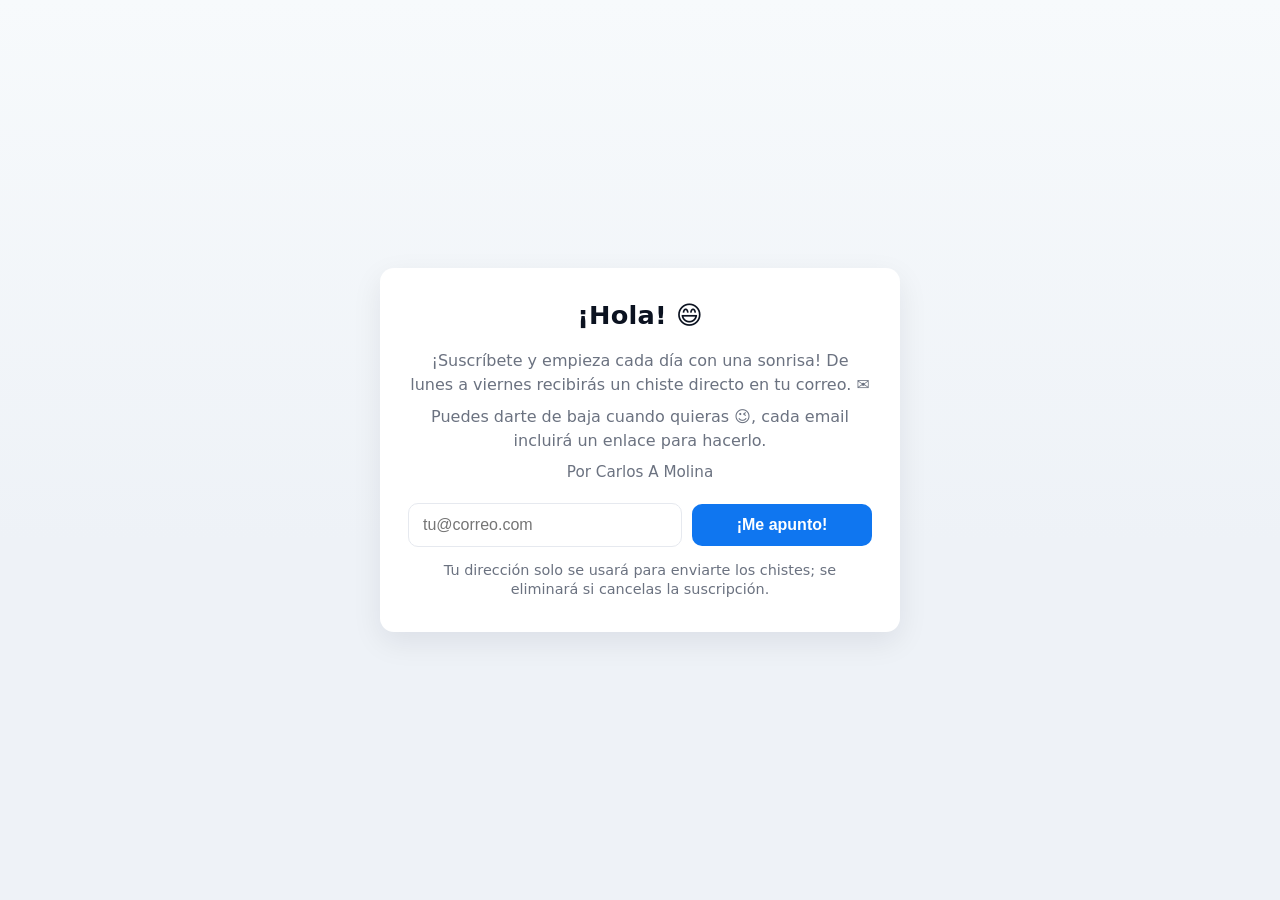
<file: index.html>
<!doctype html>
<html lang="es">
<head>
  <meta charset="utf-8" />
  <meta name="viewport" content="width=device-width,initial-scale=1" />
  <title>Chiste diario - Suscripción</title>
  <link rel="stylesheet" href="styles.css" />
</head>
<body>
  <main class="container" role="main" aria-labelledby="title">
    <h1 id="title">¡Hola! 😄</h1>

    <p class="lead">¡Suscríbete y empieza cada día con una sonrisa! De lunes a viernes recibirás un chiste directo en tu correo. ✉️</p>
    <p class="lead"> Puedes darte de baja cuando quieras 😉, cada email incluirá un enlace para hacerlo.</p>
    <p class="author">Por Carlos A Molina</p>

    <form id="subscribeForm" action="#" method="post" novalidate>
      <label for="email" class="sr-only">Correo electrónico</label>
      <input id="email" name="email" type="email" placeholder="tu@correo.com" required autocomplete="email" />
      <button type="submit" id="submitBtn">¡Me apunto!</button>
    </form>

    <div id="statusMessage" class="status hidden"></div>

    <p class="note">Tu dirección solo se usará para enviarte los chistes; se eliminará si cancelas la suscripción.</p>
  </main>

  <script>
    const btn = document.getElementById('submitBtn');
    const email = document.getElementById('email');
    const form = document.getElementById('subscribeForm');
    const statusMessage = document.getElementById('statusMessage');

    const ENDPOINT = "https://j729r7u7gl.execute-api.eu-south-2.amazonaws.com/jokes";

    form.addEventListener('submit', async (e) => {
      statusMessage.className = 'status hidden';
      e.preventDefault();

      const value = email.value.trim();
      if (!value) {
        showStatus('Por favor ingresa un correo electrónico.', 'error');
        email.focus();
        return;
      }

      // Basic email pattern check
      const re = /^[^\s@]+@[^\s@]+\.[^\s@]+$/;
      if (!re.test(value)) {
        showStatus('Por favor ingresa un correo válido.', 'error');
        email.focus();
        return;
      }

      btn.disabled = true;
      const originalText = btn.textContent;
      btn.textContent = 'Enviando...';

      try {
        const response = await fetch(ENDPOINT, {
          method: 'POST',
          headers: {
            'Content-Type': 'application/json'
          },
          body: JSON.stringify({
            action: "subscribe",
            email: value
          })
        });

        const responseText = await response.text();

        if (!response.ok) {
          throw new Error(
            responseText || `Error ${response.status}`
          );
        }
        showStatus('¡Gracias! Te llegará un email para confirmar la suscripción 👍. Por favor revisa tu carpeta de spam.', 'success');
        form.reset();
      } catch (error) {
        console.error('Subscription error:', error);
        showStatus(
          'No se pudo completar la suscripción. Por favor inténtalo de nuevo más tarde.',
          'error'
        );
      } finally {
        btn.disabled = false;
        btn.textContent = originalText;
      }
    });

    function showStatus(message, type) {
      statusMessage.textContent = message;
      statusMessage.className = `status ${type}`;
    }
  </script>
</body>
</html>
</file>
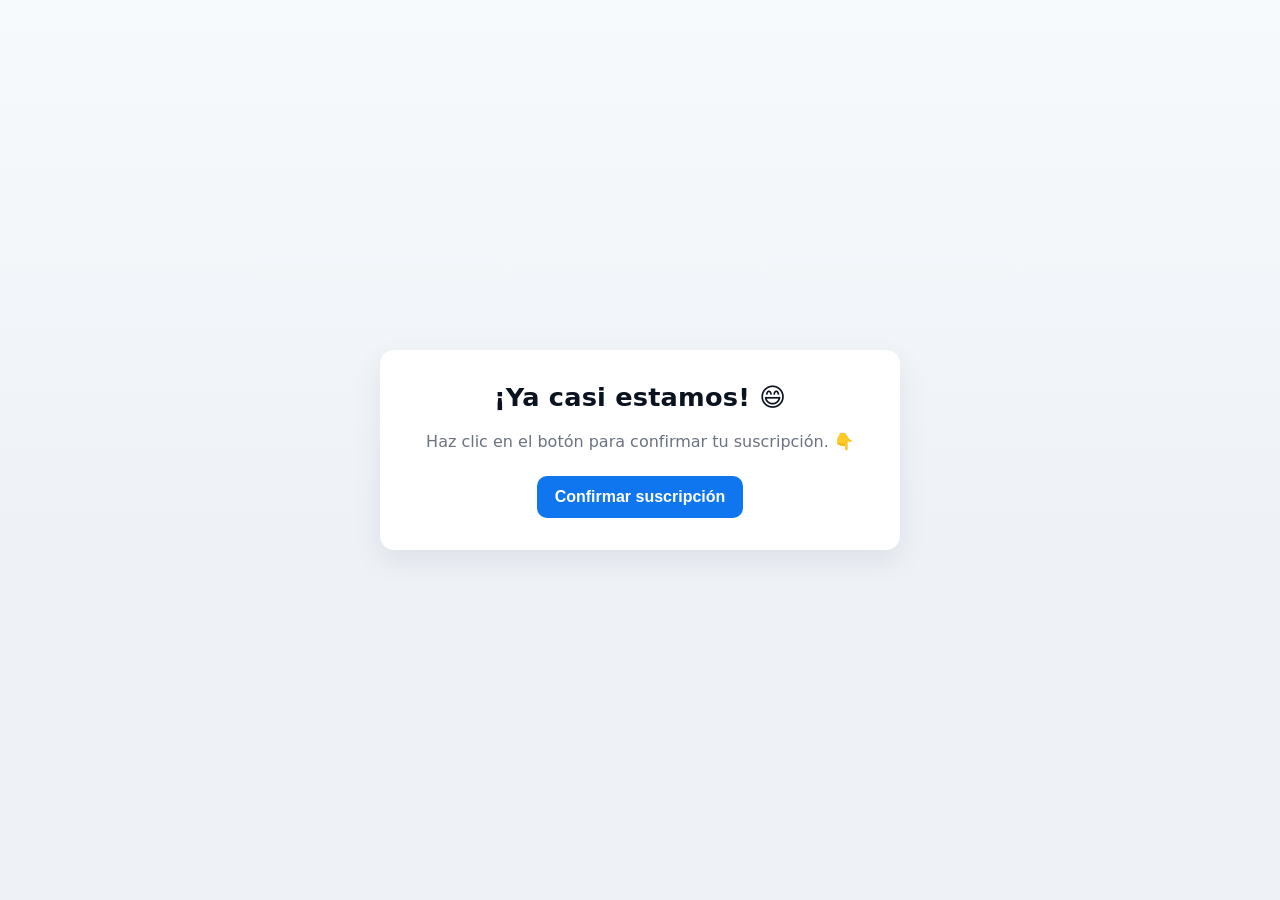
<file: confirm.html>
<!doctype html>
<html lang="es">
<head>
  <meta charset="utf-8" />
  <meta name="viewport" content="width=device-width,initial-scale=1" />
  <title>Chiste diario - Confirmación</title>
  <link rel="stylesheet" href="styles.css" />
</head>
<body>
  <main class="container" role="main" aria-labelledby="title">
    <h1 id="title">¡Ya casi estamos! 😄</h1>
    <p class="lead">
      Haz clic en el botón para confirmar tu suscripción. 👇
    </p>
    <form id="confirmForm" action="#" method="post">
      <button type="submit" id="submitBtn">Confirmar suscripción</button>
    </form>
    <div id="statusMessage" class="status hidden"></div>
  </main>

  <script>
    const btn = document.getElementById('submitBtn');
    const form = document.getElementById('confirmForm');
    const statusMessage = document.getElementById('statusMessage');

    const ENDPOINT = "https://j729r7u7gl.execute-api.eu-south-2.amazonaws.com/jokes";
    const ERROR_TEXT = "No se pudo confirmar la suscripción. Por favor inténtalo de nuevo más tarde.";

    const params = new URLSearchParams(window.location.search);
    const email = params.get("email");
    const token = params.get("token");

    form.addEventListener('submit', async (e) => {
      e.preventDefault();

      if (!email) {
        console.error("URL without email");
        showStatus(ERROR_TEXT, "error");
        return;
      }

      if (!token) {
        console.error("URL without token");
        showStatus(ERROR_TEXT, "error");
        return;
      }

      btn.disabled = true;
      const originalText = btn.textContent;
      btn.textContent = "Procesando...";

      try {
        const response = await fetch(ENDPOINT, {
          method: "POST",
          headers: {
            "Content-Type": "application/json"
          },
          body: JSON.stringify({
            action: "confirm",
            email: email,
            token: token
          })
        });

        const responseText = await response.text();

        if (!response.ok) {
          throw new Error(responseText || `Error ${response.status}`);
        }

        showStatus("¡Hecho! Acabo de enviarte un email confirmando la suscripción 👍. Por favor revisa tu carpeta de spam.", "success");
        form.classList.add("hidden");
      } catch (error) {
        console.error("Confirmation error:", error);
        showStatus(ERROR_TEXT, "error");
        btn.disabled = false;
        btn.textContent = originalText;
      }
    });

    function showStatus(message, type) {
      statusMessage.textContent = message;
      statusMessage.className = `status ${type}`;
    }
  </script>
</body>
</html>
</file>
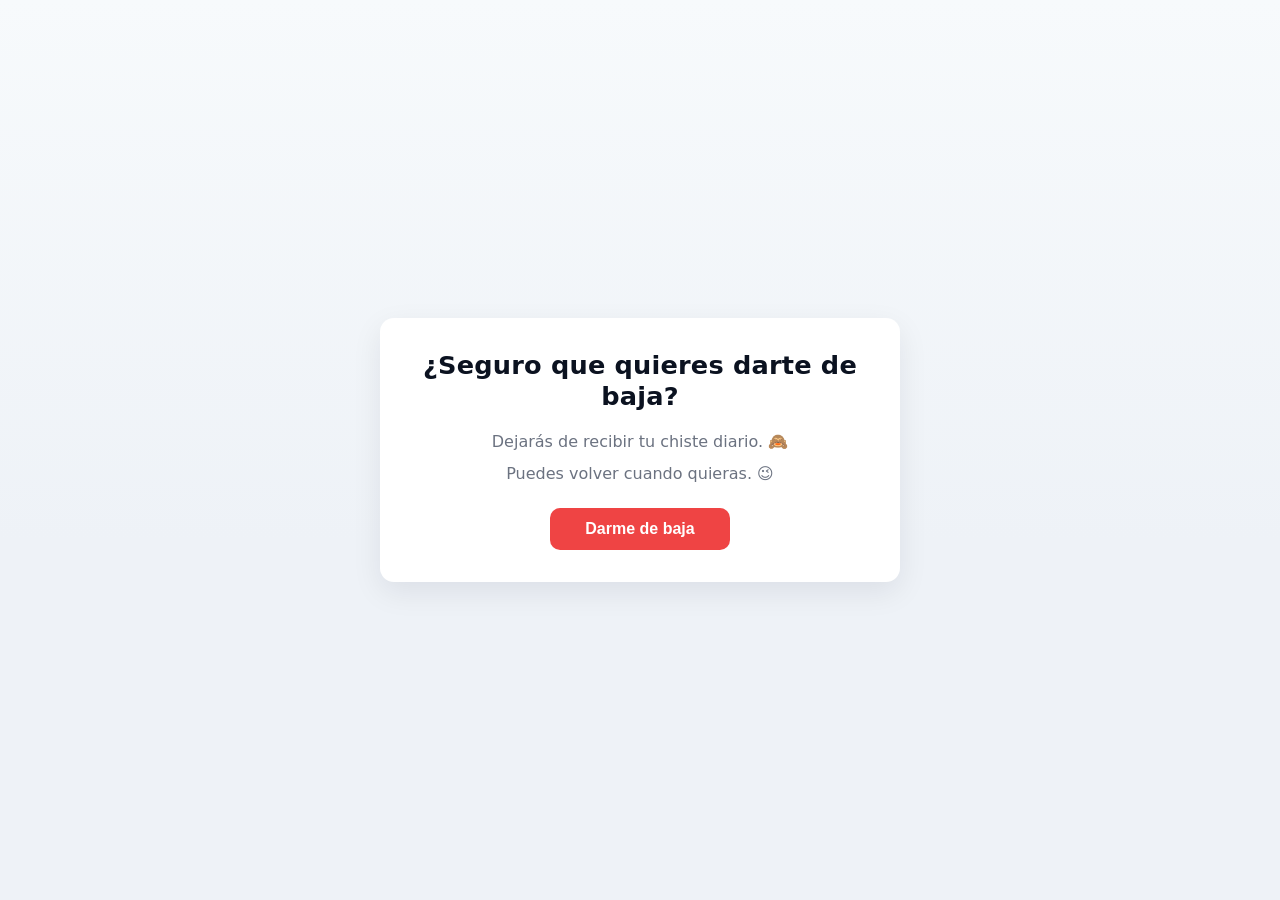
<file: unsubscribe.html>
<!doctype html>
<html lang="es">
<head>
  <meta charset="utf-8" />
  <meta name="viewport" content="width=device-width,initial-scale=1" />
  <title>Chiste diario - Baja</title>
  <link rel="stylesheet" href="styles.css" />
</head>
<body class="danger-page">
  <main class="container" role="main" aria-labelledby="title">
    <h1 id="title">¿Seguro que quieres darte de baja?</h1>

    <p class="lead">
      Dejarás de recibir tu chiste diario. 🙈
    </p>
    <p class="lead">
      Puedes volver cuando quieras. 😉
    </p>
    <form id="unsubscribeForm" action="#" method="post">
      <button type="submit" id="submitBtn">Darme de baja</button>
    </form>

    <div id="statusMessage" class="status hidden"></div>
  </main>

  <script>
    const btn = document.getElementById('submitBtn');
    const form = document.getElementById('unsubscribeForm');
    const statusMessage = document.getElementById('statusMessage');

    const ENDPOINT = "https://j729r7u7gl.execute-api.eu-south-2.amazonaws.com/jokes";
    const ERROR_TEXT = "No se pudo completar la baja. Por favor inténtalo de nuevo más tarde.";

    const params = new URLSearchParams(window.location.search);
    const email = params.get("email");
    const token = params.get("token");

    form.addEventListener('submit', async (e) => {
      e.preventDefault();

      if (!email) {
        console.error("URL without email");
        showStatus(ERROR_TEXT, "error");
        return;
      }
      if (!token) {
        console.error("URL without token");
        showStatus(ERROR_TEXT, "error");
        return;
      }

      btn.disabled = true;
      const originalText = btn.textContent;
      btn.textContent = "Procesando...";

      try {
        const response = await fetch(ENDPOINT, {
          method: "POST",
          headers: {
            "Content-Type": "application/json"
          },
          body: JSON.stringify({
            action: "unsubscribe",
            email: email,
            token: token
          })
        });

        const responseText = await response.text();

        if (!response.ok) {
          throw new Error(responseText || `Error ${response.status}`);
        }

        showStatus("Te has dado de baja. ¡Hasta pronto!", "success");
        form.classList.add("hidden");
      } catch (error) {
        console.error("Unsubscribe error:", error);
        showStatus(ERROR_TEXT, "error");
        btn.textContent = originalText;
      }
    });

    function showStatus(message, type) {
      statusMessage.textContent = message;
      statusMessage.className = `status ${type}`;
    }
  </script>
</body>
</html>
</file>
<file: styles.css>
:root{
  --bg:#f7fafc;
  --card:#ffffff;
  --text:#0b1220;
  --muted:#6b7280;
  --accent:#0f76f0;
  --accent-hover:#0b66d8;
  --accent-danger:#ef4444;
  --accent-danger-hover:#dc2626;
  --border:#e6e9ef;
  --radius:14px;
  --max-width:520px;
  font-family:system-ui, -apple-system, "Segoe UI", Roboto, "Helvetica Neue", Arial, sans-serif;
}

html,body{height:100%;}

body{
  margin:0;
  min-height:100%;
  background:linear-gradient(180deg,var(--bg),#eef2f7 60%);
  display:flex;
  align-items:center;
  justify-content:center;
  padding:24px;
  color:var(--text);
  -webkit-font-smoothing:antialiased;
  -moz-osx-font-smoothing:grayscale;
  box-sizing:border-box;
}

*,*::before,*::after{
  box-sizing:inherit;
}

body.danger-page{
  --accent:var(--accent-danger);
  --accent-hover:var(--accent-danger-hover);
}

.container{
  width:100%;
  max-width:var(--max-width);
  background:var(--card);
  border-radius:var(--radius);
  box-shadow:0 10px 30px rgba(11,18,32,0.08);
  padding:32px 28px;
  text-align:center;
}

h1{
  margin:0 0 18px;
  font-size:1.6rem;
  line-height:1.2;
  letter-spacing:0.2px;
}

p{
  margin:0;
}

.lead{
  color:var(--muted);
  line-height:1.5;
  font-size:1rem;
}

.lead + .lead{
  margin-top:8px;
}

.author{
  margin-top:10px;
  color:var(--muted);
  font-size:0.95rem;
}

form{
  display:flex;
  gap:10px;
  align-items:center;
  justify-content:center;
  flex-wrap:wrap;
  margin-top:22px;
}

input[type="email"]{
  flex:1 1 260px;
  min-width:180px;
  padding:12px 14px;
  border:1px solid var(--border);
  border-radius:10px;
  font-size:1rem;
  outline:none;
  transition:box-shadow .15s, border-color .15s;
}

input[type="email"]:focus{
  border-color:var(--accent);
  box-shadow:0 0 0 4px rgba(15,118,240,0.08);
}

button{
  -webkit-appearance:none;
  appearance:none;
  border:0;
  background:var(--accent);
  color:white;
  padding:12px 18px;
  border-radius:10px;
  font-size:1rem;
  font-weight:600;
  cursor:pointer;
  min-width:180px;
  transition:transform .06s ease, background-color .12s ease, box-shadow .12s ease;
}

button:hover:not(:disabled){
  background:var(--accent-hover);
  box-shadow:0 8px 18px rgba(11,18,32,0.10);
}

button:active{ transform:translateY(1px); }
button:disabled{ opacity:.65; cursor:not-allowed; }

.hidden{
  display:none;
}

.sr-only{
  position:absolute!important;
  width:1px;
  height:1px;
  padding:0;
  margin:-1px;
  overflow:hidden;
  clip:rect(0,0,0,0);
  white-space:nowrap;
  border:0;
}

.note{
  margin-top:14px;
  color:var(--muted);
  font-size:0.9rem;
  line-height:1.35;
}

.status{
  margin:18px auto 0;
  padding:12px;
  border-radius:10px;
  font-size:0.95rem;
  line-height:1.4;
  font-weight:500;
}

.status.success{
  background:#dcfce7;
  color:#166534;
  border:1px solid #86efac;
}

.status.error{
  background:#fee2e2;
  color:#991b1b;
  border:1px solid #fca5a5;
}

@media (max-width:420px){
  body{ padding:18px; }
  .container{ padding:24px 20px; }
  h1{ font-size:1.4rem; }
  form{ gap:8px; margin-top:20px; }
  button{ width:100%; min-width:unset; }
  input[type="email"]{ flex-basis:100%; }
}
</file>
